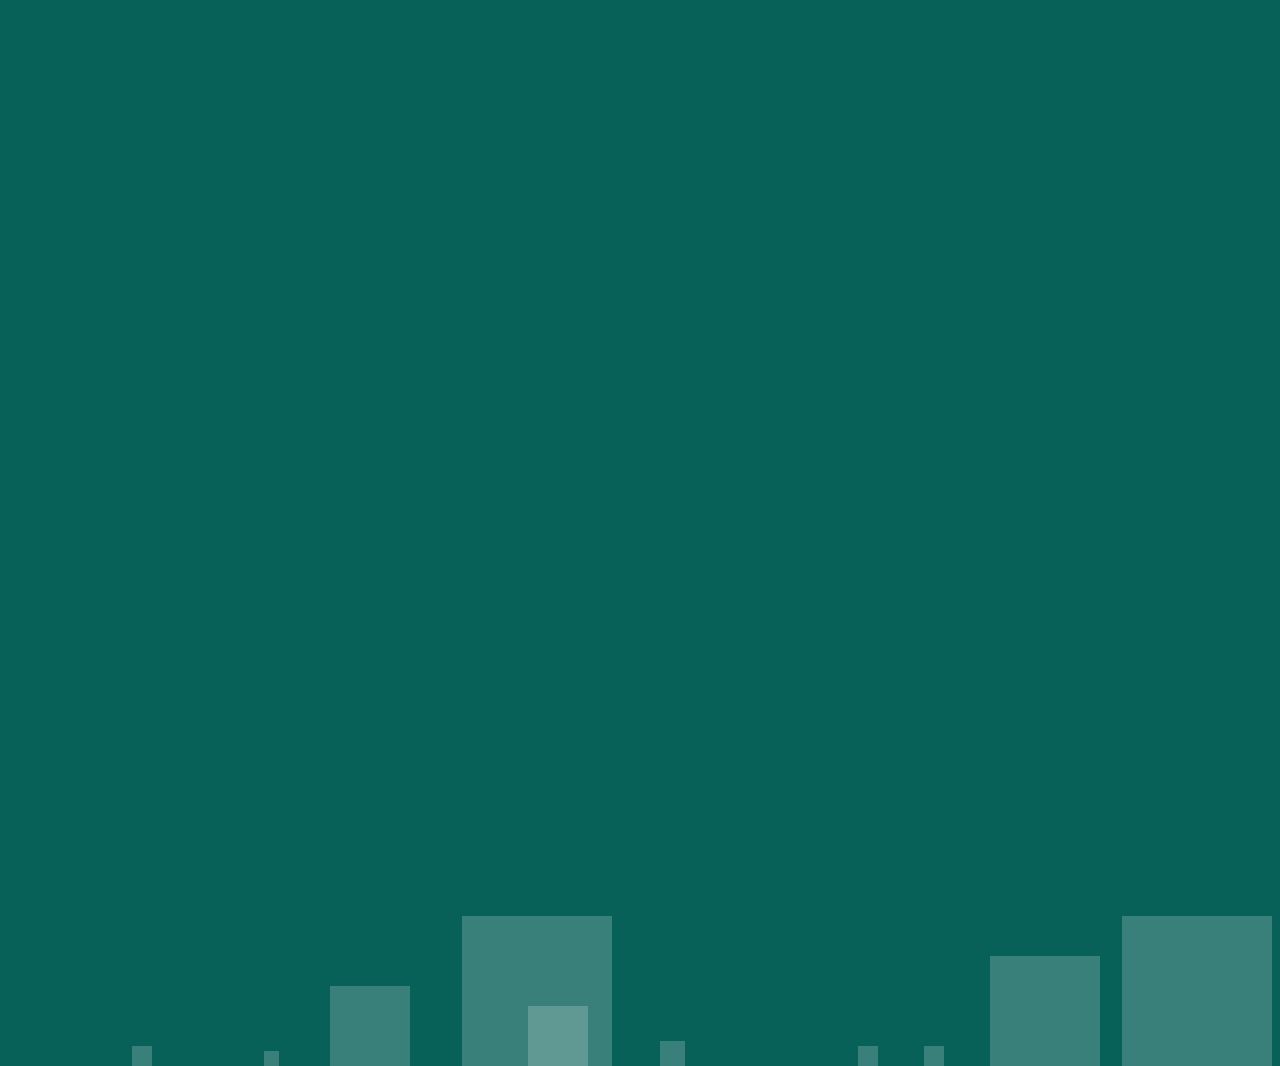
<file: bubleCss/index.html>
<!DOCTYPE html>
<html lang="en">
<head>
    <meta charset="UTF-8">
    <meta name="viewport" content="width=device-width, initial-scale=1.0">
    <meta http-equiv="X-UA-Compatible" content="ie=edge">
    <link rel="stylesheet" href="style.css">
    <title>Document</title>
</head>
<body>
    <ul class="bubbles">
        <li></li>
        <li></li>
        <li></li>
        <li></li>
        <li></li>
        <li></li>
        <li></li>
        <li></li>
        <li></li>
        <li></li>
    </ul>
</body>
</html>
</file>
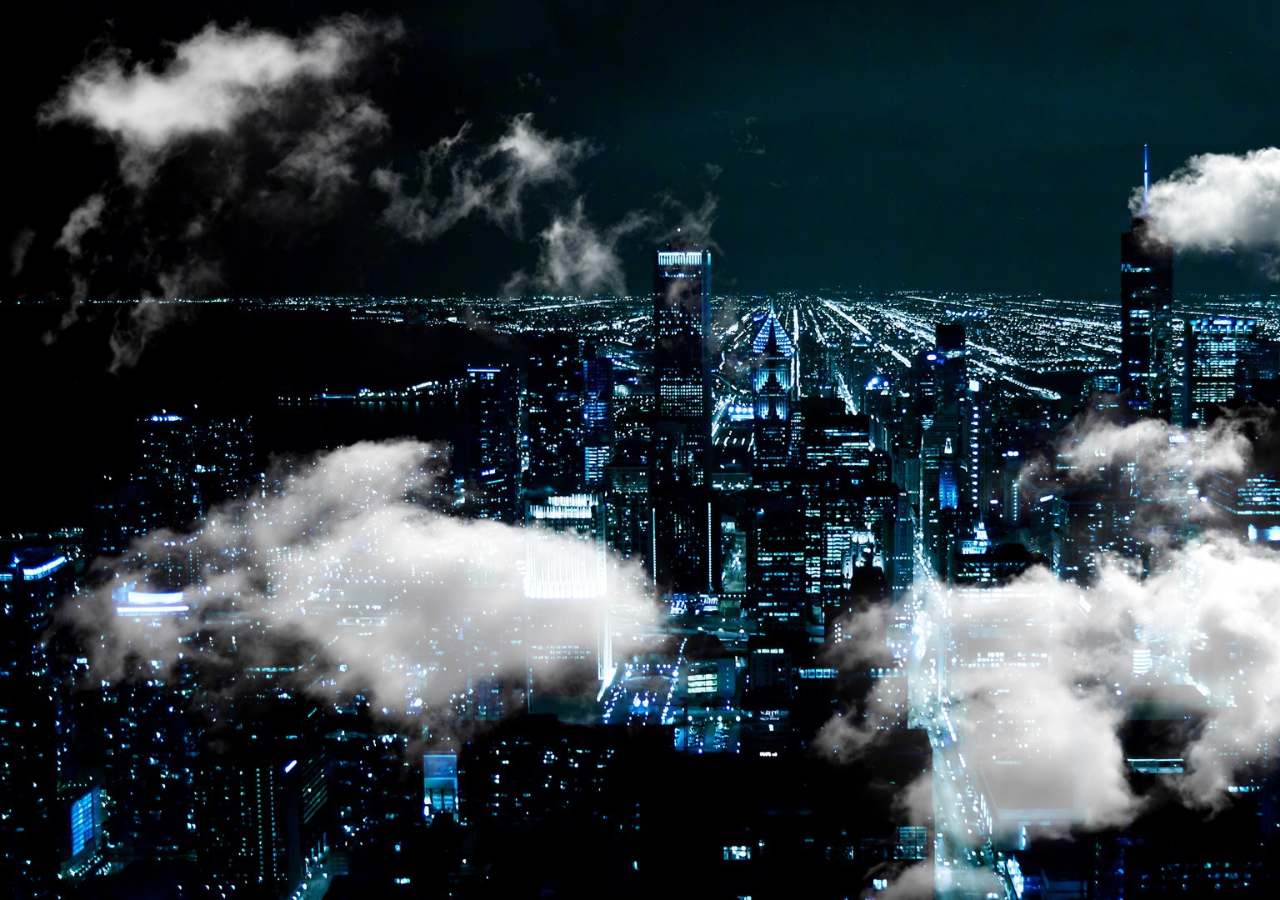
<file: cloudCss/index.html>
<!DOCTYPE html>
<html lang="en">
<head>
    <meta charset="UTF-8">
    <meta name="viewport" content="width=device-width, initial-scale=1.0">
    <meta http-equiv="X-UA-Compatible" content="ie=edge">
    <link rel="stylesheet" href="style.css">
    <title>Document</title>
</head>
<body>
    <div class="container">
        <div class="cloud"></div>
    </div>
</body>
</html>
</file>
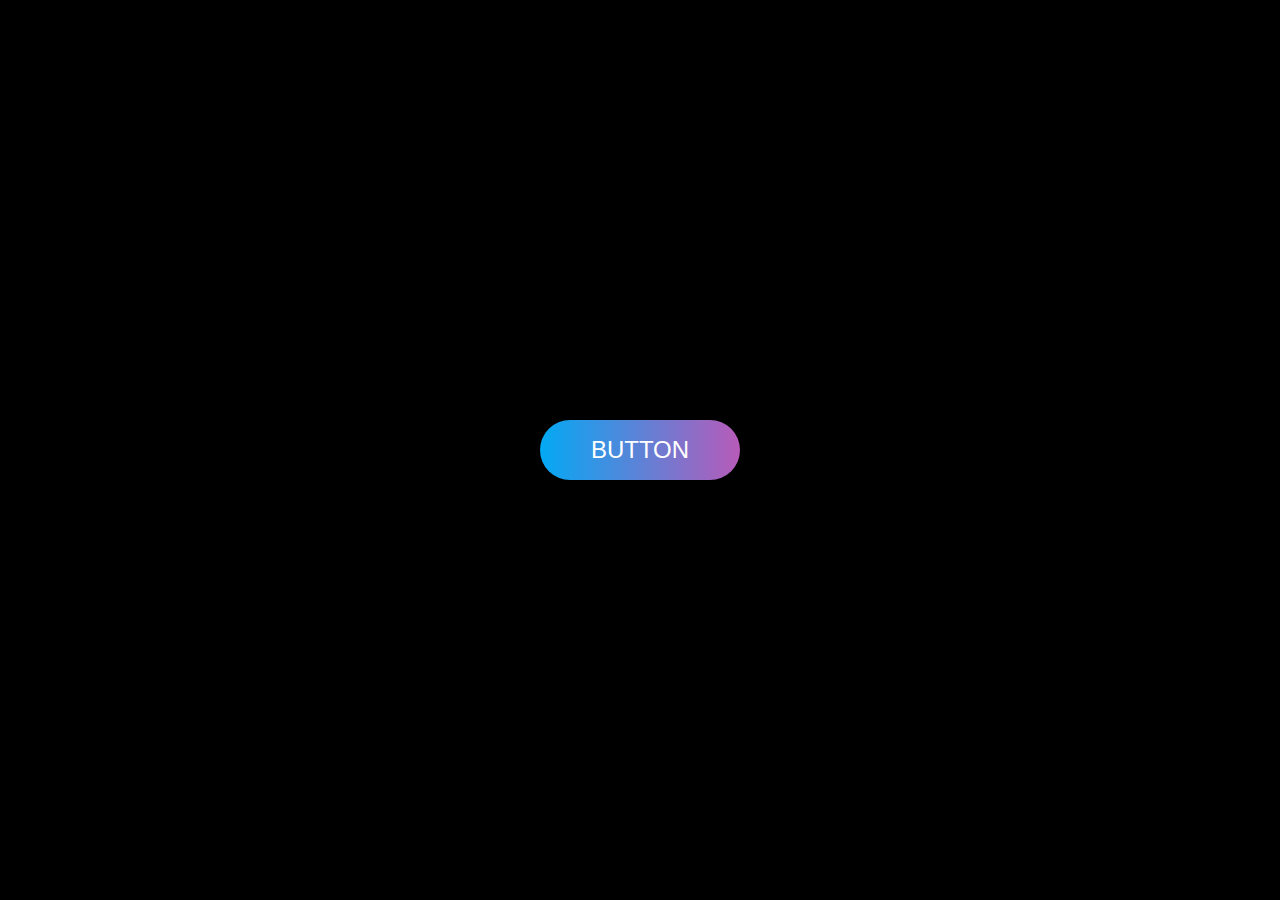
<file: cssButton/index.html>
<!DOCTYPE html>
<html lang="en">
<head>
    <meta charset="UTF-8">
    <meta name="viewport" content="width=device-width, initial-scale=1.0">
    <meta http-equiv="X-UA-Compatible" content="ie=edge">
    <link rel="stylesheet" href="style.css">
    <title>Document</title>
</head>
<body>
    <a href="#">BUTTON</a>
</body>
</html>
</file>
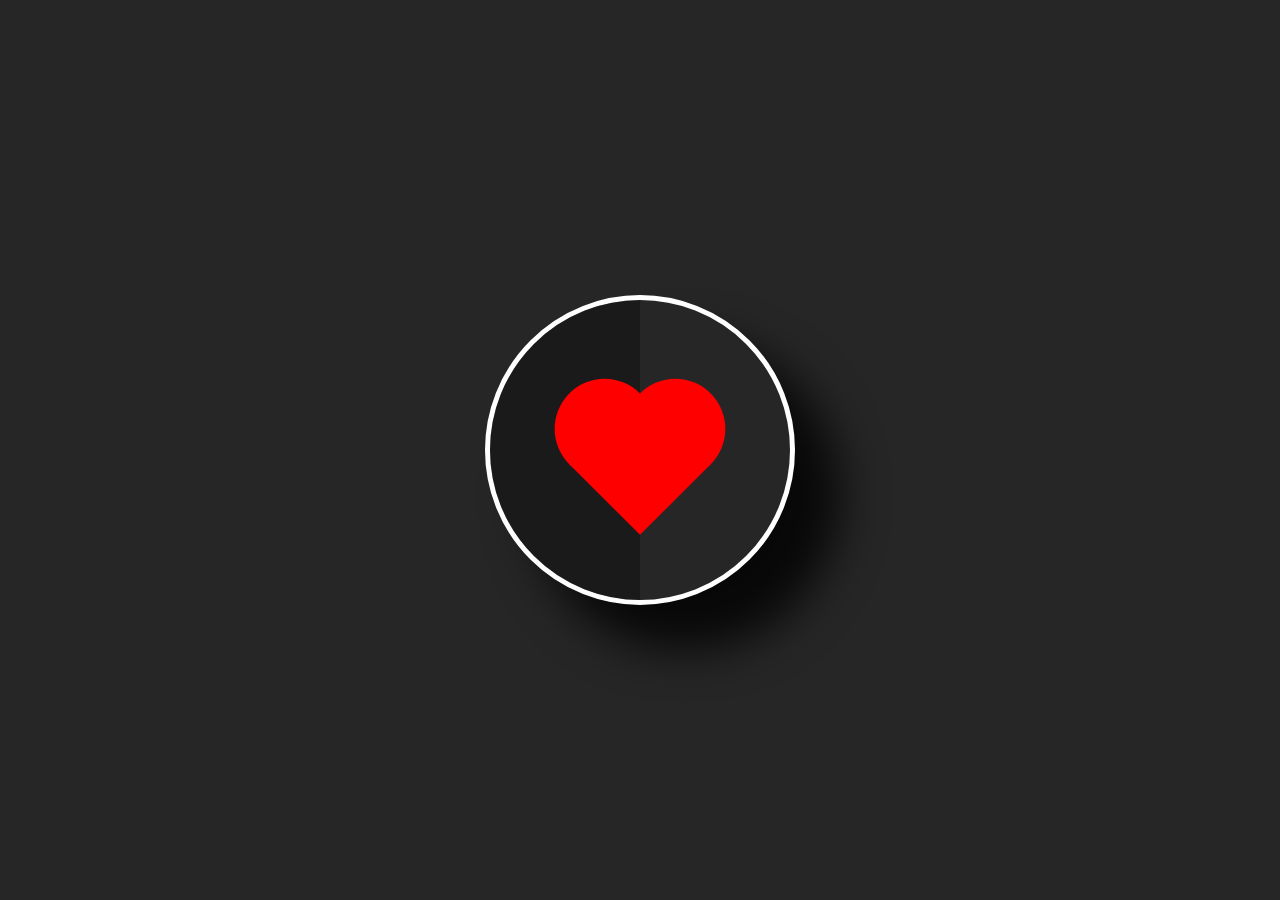
<file: heart/index.html>
<!DOCTYPE html>
<html lang="en">
<head>
    <meta charset="UTF-8">
    <meta name="viewport" content="width=device-width, initial-scale=1.0">
    <meta http-equiv="X-UA-Compatible" content="ie=edge">
    <link rel="stylesheet" href="style.css">
    <title>Document</title>
</head>
<body>
    <div class="center">
        <div class="heart"></div>
    </div>
</body>
</html>
</file>
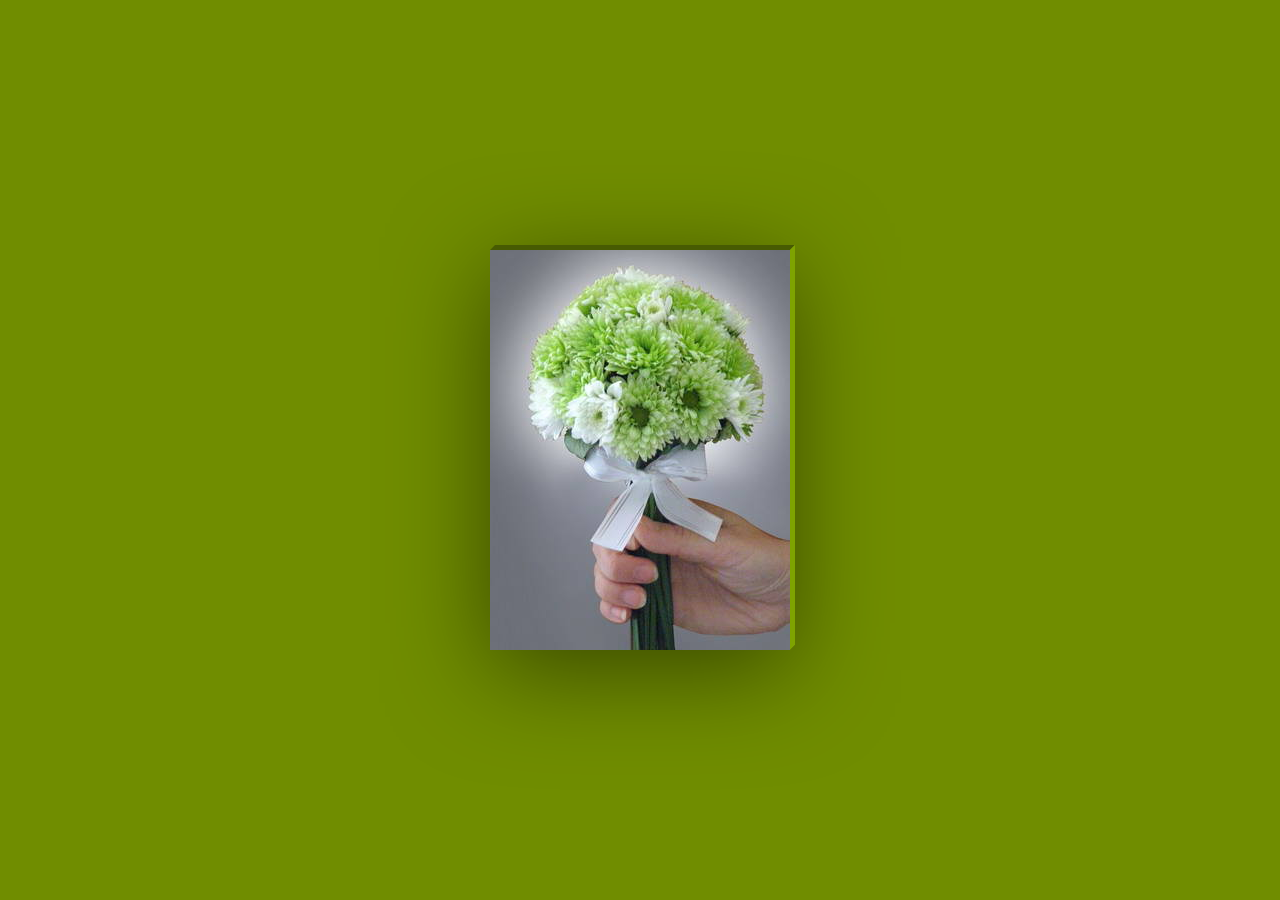
<file: postCard/index.html>
<!DOCTYPE html>
<html lang="ru">
<head>
    <meta charset="UTF-8">
    <meta name="viewport" content="width=device-width, initial-scale=1.0">
    <meta http-equiv="X-UA-Compatible" content="ie=edge">
    <link rel="stylesheet" href="css/style.css">
    <title>Document</title>
</head>
<body>
    <div class="card">
        <div class="imgBox">
            <img src="img/flovers.jpg">
        </div>
        <div class="details">
            <h2>Lorem, ipsum dolor.</h2>
            <p>Lorem, ipsum dolor sit amet consectetur adipisicing elit.
                 Accusamus sit dignissimos, fugit omnis eum veniam harum totam. 
                 Optio beatae illo ducimus aspernatur illum ea dignissimos voluptates delectus!
                  Distinctio, et eaque!</p>
        </div>
    </div>
</body>
</html>
</file>
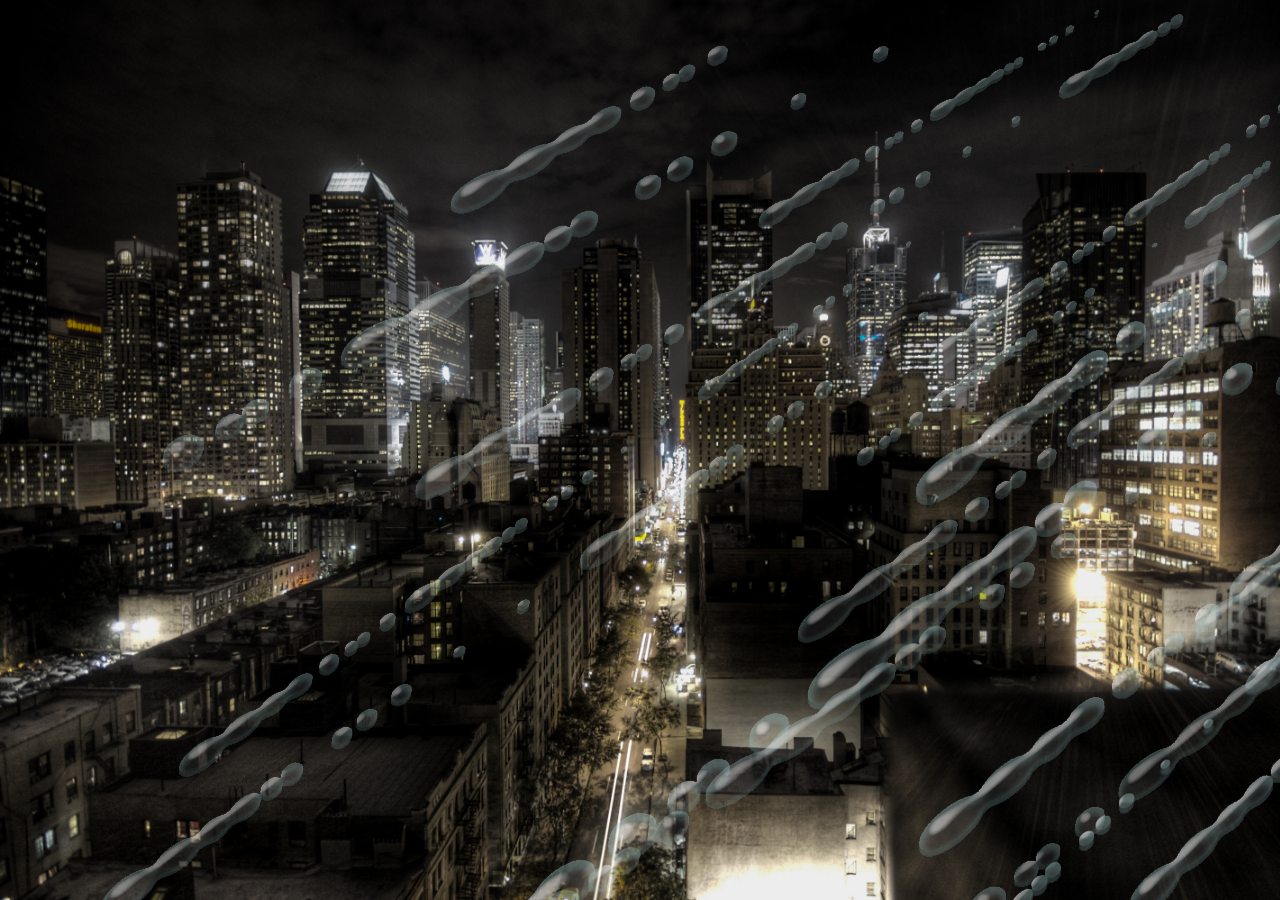
<file: rain/index.html>
<!DOCTYPE html>
<html lang="en">
<head>
    <meta charset="UTF-8">
    <meta name="viewport" content="width=device-width, initial-scale=1.0">
    <meta http-equiv="X-UA-Compatible" content="ie=edge">
    <link rel="stylesheet" href="style.css">
    <title>Document</title>
</head>
<body>
    <div class="rain"></div>
</body>
</html>
</file>
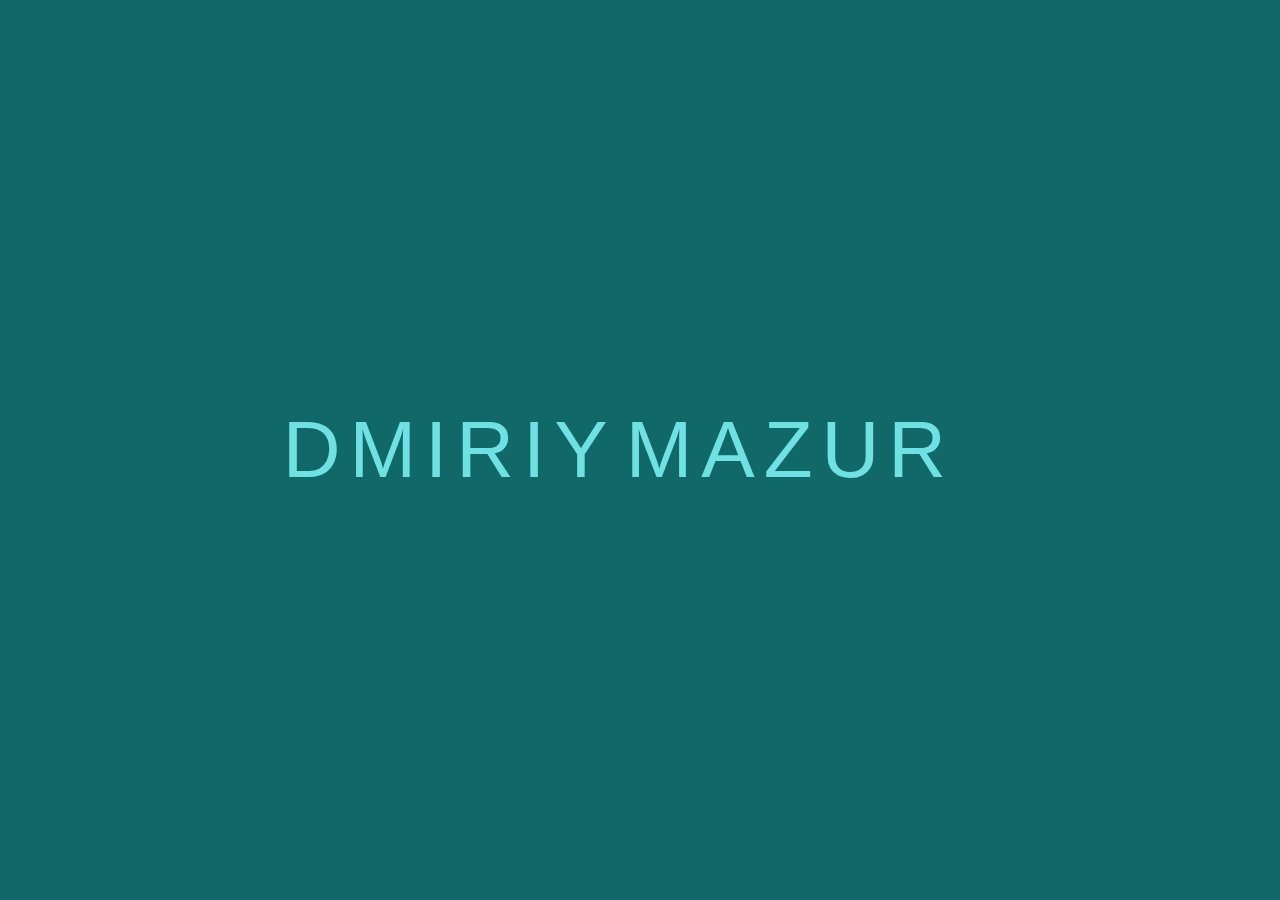
<file: textCss&js/index.html>
<!DOCTYPE html>
<html lang="ru">
<head>
    <meta charset="UTF-8">
    <meta name="viewport" content="width=device-width, initial-scale=1.0">
    <meta http-equiv="X-UA-Compatible" content="ie=edge">
    <link rel="stylesheet" href="style.css">
    <title>Document</title>
</head>
<body>
    <ul class="text-animation hidden">
        <li>D</li>
        <li>M</li>
        <li>I</li>
        <li>R</li>
        <li>I</li>
        <li>Y</li>
        <li></li>
        <li>M</li>
        <li>A</li>
        <li>Z</li>
        <li>U</li>
        <li>R</li>
    </ul>

    <script src="main.js"></script>
</body>
</html>
</file>
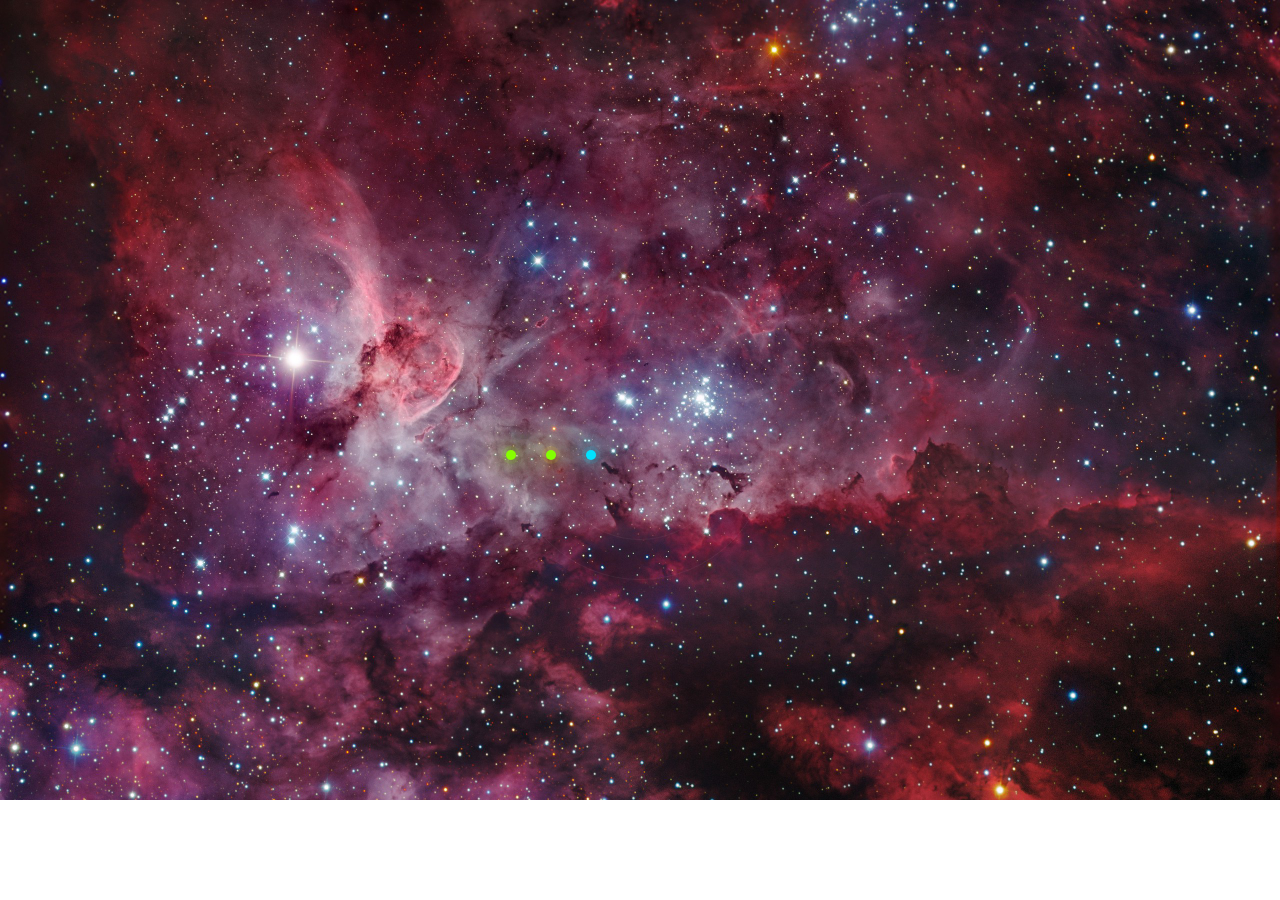
<file: thePlanets/index.html>
<!DOCTYPE html>
<html lang="en">
<head>
    <meta charset="UTF-8">
    <meta name="viewport" content="width=device-width, initial-scale=1.0">
    <meta http-equiv="X-UA-Compatible" content="ie=edge">
    <link rel="stylesheet" href="style.css">
    <title>Document</title>
</head>
<body>
    <div class="glowing">
        <span></span>
        <span></span>
        <span></span>
    </div>
</body>
</html>
</file>
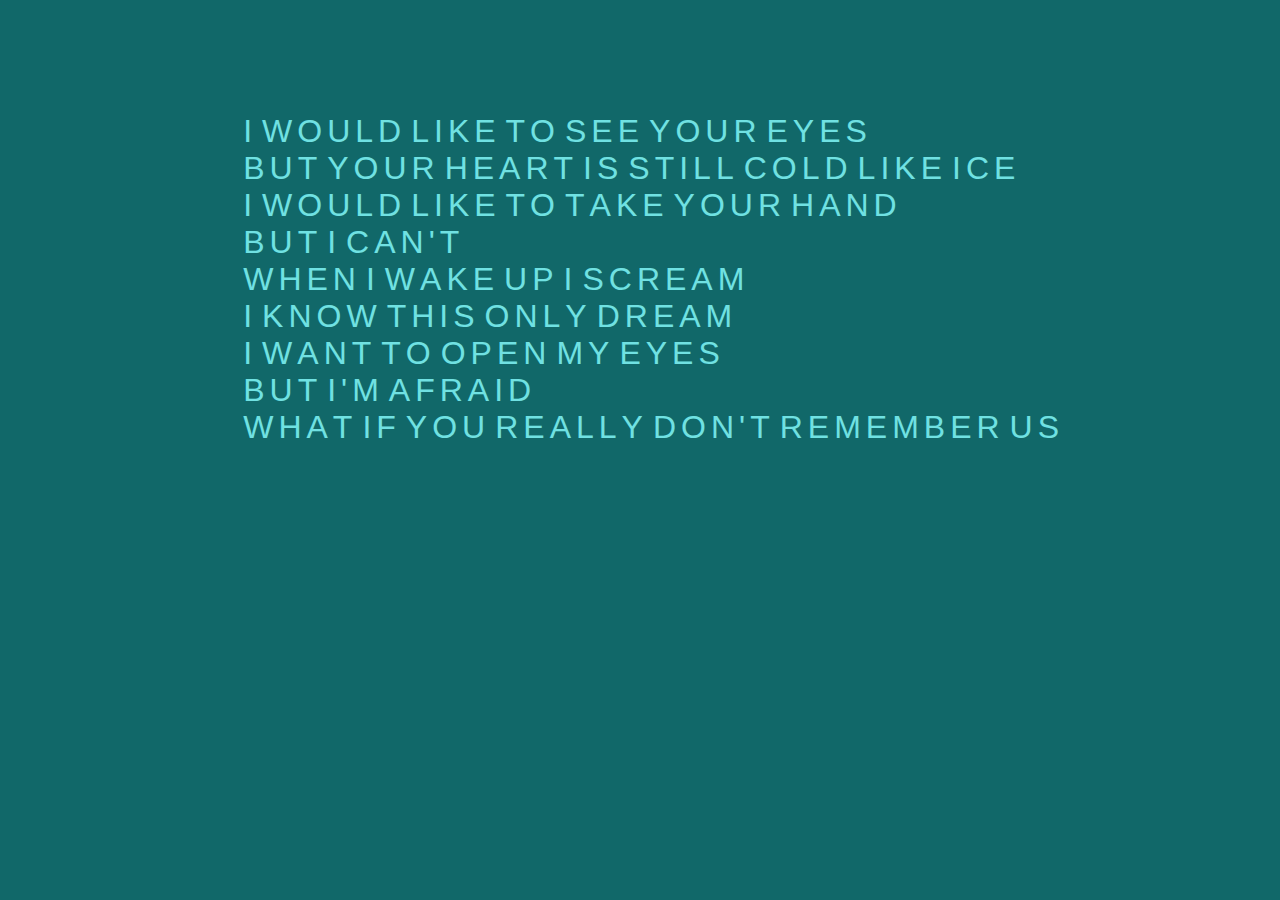
<file: verse/index.html>
<!DOCTYPE html>
<html lang="ru">
<head>
    <meta charset="UTF-8">
    <meta name="viewport" content="width=device-width, initial-scale=1.0">
    <meta http-equiv="X-UA-Compatible" content="ie=edge">
    <link rel="stylesheet" href="style.css">
    <title>Document</title>
</head>
<body>
    <ul id="animationText" class="text-animation hidden">
        
    </ul>

    <script src="main.js"></script>
</body>
</html>
</file>
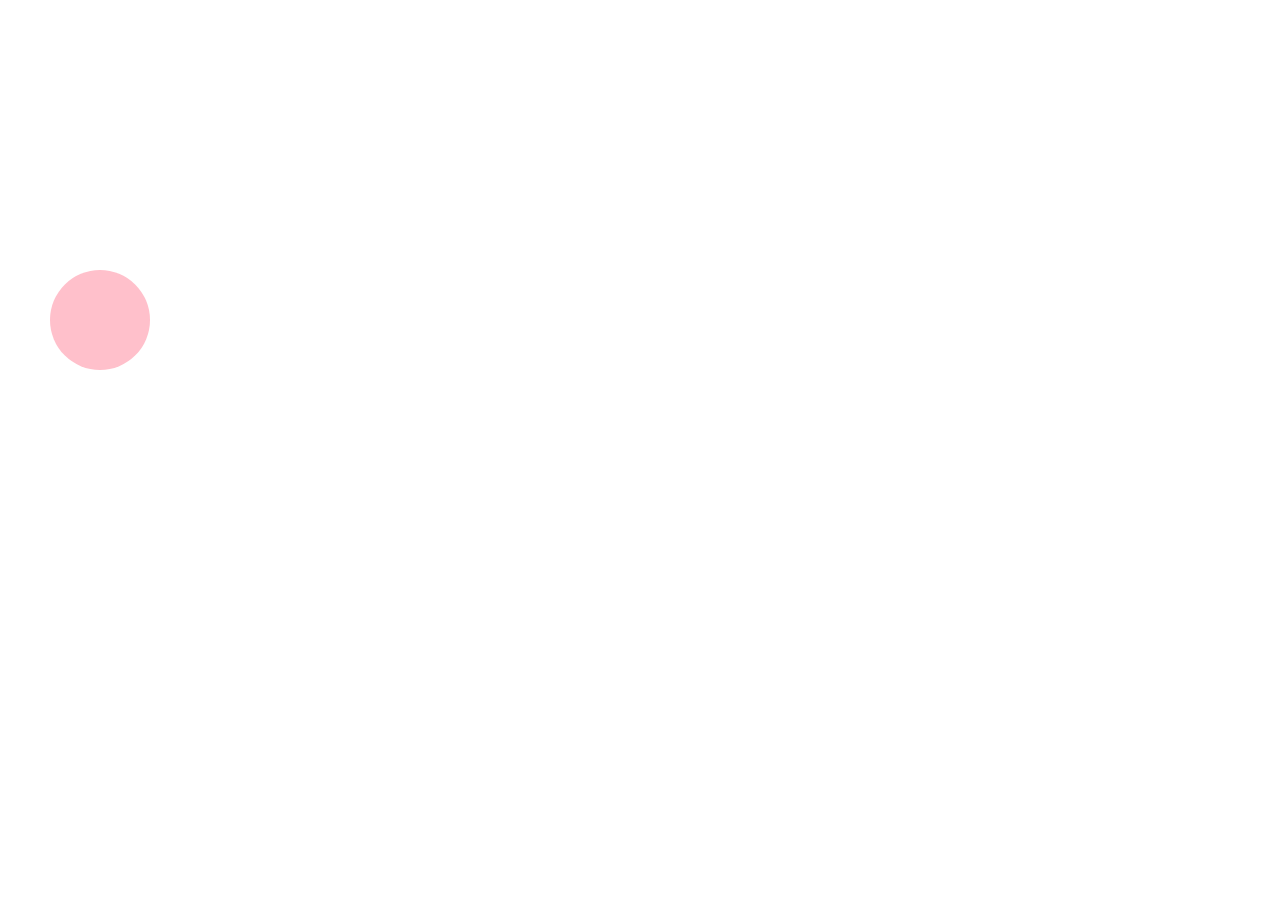
<file: animationJs/animJs/index.html>
<!DOCTYPE html>
<html lang="en">
<head>
    <meta charset="UTF-8">
    <meta name="viewport" content="width=device-width, initial-scale=1.0">
    <meta http-equiv="X-UA-Compatible" content="ie=edge">
    <link rel="stylesheet" href="style.css">
    <title>Document</title>
</head>
<body>
    <div id="circle"></div>
    <script src="main.js"></script>
</body>
</html>
</file>
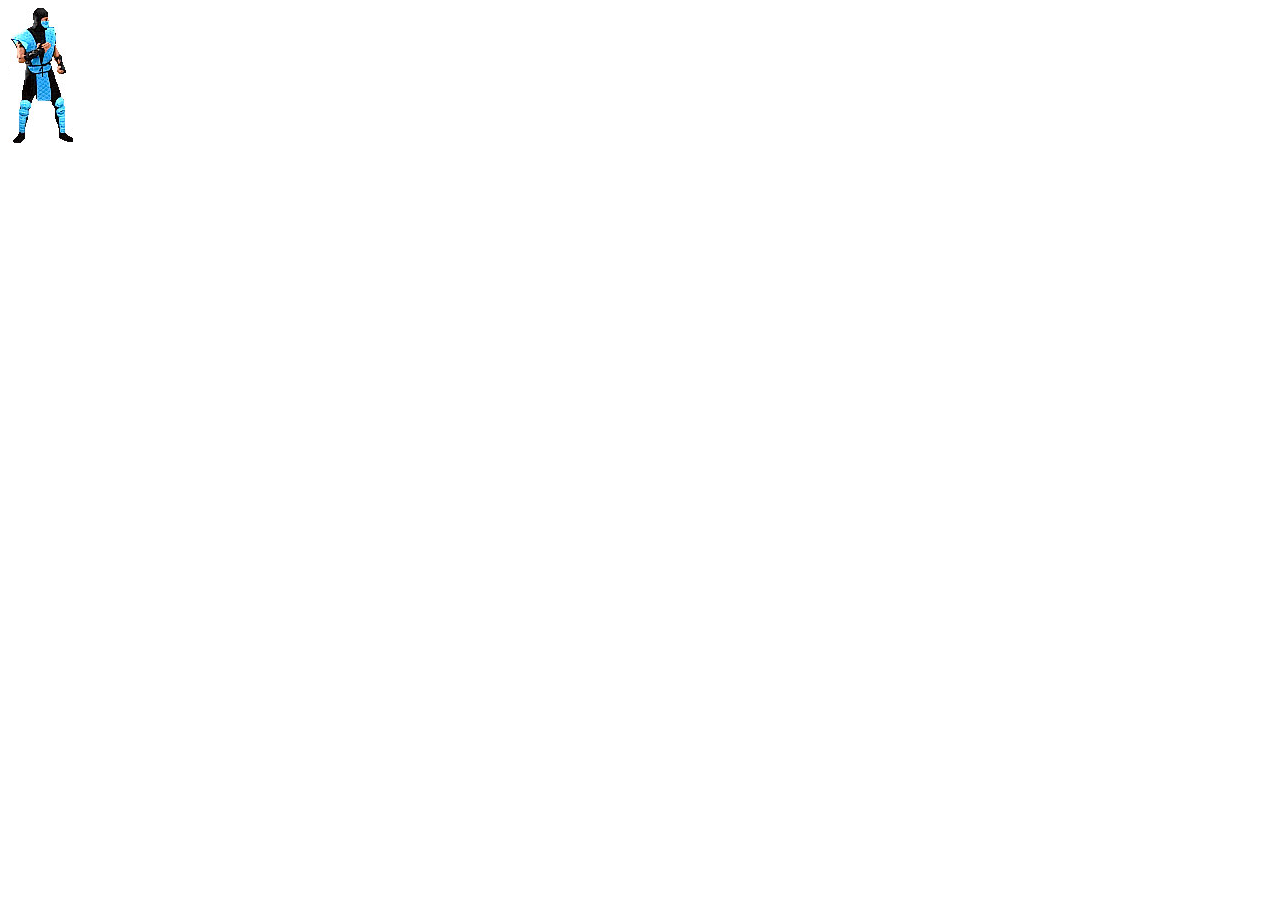
<file: animationJs/sprite js/animtion.html>
<!DOCTYPE html>
<html lang="en">
<head>
	<meta charset="UTF-8">
	<meta name="viewport" content="width=device-width, initial-scale=1.0">
	<meta http-equiv="X-UA-Compatible" content="ie=edge">
	<link rel="stylesheet" href="style.css">
	<title>Document</title>
</head>
<body>
		<div id="mk"></div>
		<script src="main.js"></script>
</body>
</html>
</file>
<file: bubleCss/style.css>
body{
    margin: 0;
    padding: 0;
    background: #086159;
    width: 100%;
    height: 100%;
    overflow: hidden;
}
.bubbles{
    position: absolute;
    top: 0;
    left: 0;
    width: 100%;
    height: 100%;
}
.bubbles li {
    position: absolute;
    list-style: none;
    display: block;
    width: 20px;
    height: 20px;
    background: rgba(255,255,255,.2);
    animation: animate 25s linear infinite;
    bottom: -150px;
}
.bubbles li:nth-child(1){
    left: 25%;
    width: 80px;
    height: 80px;
    animation-delay: 0;
}
.bubbles li:nth-child(2){
    left: 10%;
    width: 20px;
    height: 20px;
    animation-delay: 2s;
    animation-duration: 12s;
} 
.bubbles li:nth-child(3){
    left: 70%;
    width: 20px;
    height: 20px;
    animation-delay: 4s;
} 
.bubbles li:nth-child(4){
    left: 40%;
    width: 60px;
    height: 60px;
    animation-delay: 0s;
    animation-duration: 18s;
} 
.bubbles li:nth-child(5){
    left: 65%;
    width: 20px;
    height: 20px;
    animation-delay: 0s;
} 
.bubbles li:nth-child(6){
    left: 75%;
    width: 110px;
    height: 110px;
    animation-delay: 3s;
} 
.bubbles li:nth-child(7){
    left: 35%;
    width: 150px;
    height: 150px;
    animation-delay: 7s;
} 
.bubbles li:nth-child(8){
    left: 50%;
    width: 25px;
    height: 25px;
    animation-delay: 15s;
    animation-duration: 45s;
} 
.bubbles li:nth-child(9){
    left: 20%;
    width: 15px;
    height: 15px;
    animation-delay: 2s;
    animation-duration: 35s;
} 
.bubbles li:nth-child(10){
    left: 85%;
    width: 150px;
    height: 150px;
    animation-delay: 0s;
    animation-duration: 11s;
} 
@keyframes animate{
    0%{
        transform: translateY(0)  rotate(0deg);
        opacity: 1;
        border-radius: 0;
    }
    100%{
        transform: translateY(-1000px)  rotate(720deg);
        opacity: 0;
        border-radius: 50%;
    }
}
</file>
<file: cloudCss/style.css>
body{
    margin: 0;
    padding: 0;
}
.container{
    position: absolute;
    top: 0;
    left: 0;
    width: 100%;
    height: 100vh;
    background:url(./img/57d45acde89f71571582b481.jpg);
    background-size: cover;
}
.cloud{
    position: absolute;
    top: 0;
    left: 0;
    width: 100%;
    height: 100%;
    background: url(./img/Clouds-PNG-Pic.png);
    animation: animate 60s linear infinite;
}
@keyframes animate{
    0%{
        background-position: 0px;
    }
    100%{
        background-position: -2313px;
    }
}
</file>
<file: cssButton/style.css>
body{
    margin: 0;
    padding: 0;
    background: #000;
}
a{
    position: absolute;
    top: 50%;
    left: 50%;
    transform: translate(-50%,-50%);
    width: 200px;
    height: 60px;
    text-align: center;
    line-height: 60px;
    color: #ffffff;
    font-size: 24px;
    transform: uppercase;
    text-decoration: none;
    font-family: sans-serif;
    box-sizing: border-box;
    background: linear-gradient(90deg, #03a9f4, #f441a5, #ffeb3b, #03a9f4);
    background-size: 400%;
    border-radius: 30px;
    z-index: 1;
}
 a:hover {
    animation: animate 8s linear infinite;
}
@keyframes animate {
    0%{
        background-position: 0%;
    }
    100%{
        background-position: 400%;
    }

}
a::before{
    content: '';
    position: absolute;
    top: -5px;
    left: -5px;
    right: -5px;
    bottom: -5px;
    z-index: -1;
    background: linear-gradient(90deg, #03a9f4, #f441a5, #ffeb3b, #03a9f4);
    background-size: 400%;
    border-radius: 40px;
    opacity: 0;
    transition: 0.5s;
}
a:hover::before{
    filter: blur(20px);
    opacity: 1;
    animation: animate 8s linear infinite;
}
</file>
<file: heart/style.css>
body{
    margin: 0;
    padding: 0;
    background: #262626;
}
.center{
    position: absolute;
    top: 50%;
    left: 50%;
    transform: translate(-50%,-50%);
    padding: 100px;
    background: #262626;
    border: 5px solid #fff;
    border-radius: 50%;
    box-shadow: 45px 45px 45px rgba(0, 0, 0, .8);
    z-index: 1;
    overflow: hidden;
}
.center::before{
    content: '';
    position:absolute;
    top: 0;
    left: -50%;
    width: 100%;
    height: 100%;
    background: rgba(0,0,0,.3);
}
.heart{
    position: relative;
    width: 100px;
    height: 100px;
    background: #f00;
    transform: rotate(45deg) translate(10px, 10px);
    animation: animate 1s linear infinite;
}
.heart::before{
    content: '';
    width: 100%;
    height: 100%;
    background: #f00;
    position: absolute;
    top: -50%;
    left: 0;
    border-radius: 50%;
}
.heart::after{
    content: '';
    width: 100%;
    height: 100%;
    background: #f00;
    position: absolute;
    bottom: 0;
    right: 50%;
    border-radius: 50%;
}
@keyframes animate{
    0%{
        transform: rotate(45deg) translate( 10px, 10px ) scale(1);
    }
    25%{
        transform: rotate(45deg) translate( 10px, 10px ) scale(1);
    }
    30%{
        transform: rotate(45deg) translate( 10px, 10px ) scale(1.4);
    }
    50%{
        transform: rotate(45deg) translate( 10px, 10px ) scale(1.2);
    }
    70%{
        transform: rotate(45deg) translate( 10px, 10px ) scale(1.4);
    }
    90%{
        transform: rotate(45deg) translate( 10px, 10px ) scale(1);
    }
    100%{
        transform: rotate(45deg) translate( 10px, 10px ) scale(1);
    }
}
</file>
<file: postCard/css/style.css>
body{
    margin: 0;
    padding: 0;
    background: #708d00;
}
.card{
    position: absolute;
    top: 50%;
    left: 50%;
    width: 300px;
    height: 400px;
    background: #fff;
    transform-style: preserve-3d;
    transform: translate(-50%,-50%) perspective(2000px);
    box-shadow: inset 300px 0 50px rgba(0,0,0,.5), 0 20px 100px rgba(0,0,0,.5);
    transition: 1s;
}
.card:hover{
    transform: translate(-50%, -50%) perspective(2000px) rotate(-10deg);
    box-shadow: inset 20px 0 50px rgba(0,0,0,.5), 0 10px 100px rgba(0,0,0,.5);
}
.card::before{
    content: '';
    position: absolute;
    top: -5px;
    left: 0;
    width: 100%;
    height: 5px;
    background: #475b02;
    transform-origin: bottom;
    transform: skewX(-45deg);
}
.card::after{
    content: '';
    position: absolute;
    top: 0;
    right: -5px;
    width: 5px;
    height: 100%;
    background: #7EA301;
    transform-origin: left;
    transform: skewY(-45deg);

}
.card .imgBox{
    width: 100%;
    height: 100%;
    position: relative;
    transform-origin: left;
    z-index: 1;
    transition: 1s cubic-bezier(.15,1.7,.84,.58);
}
.card:hover .imgBox{
    transform: rotateY(-135deg);
}
.card .details{
    text-align: center;
    position: absolute;
    top: 0;
    left: 0;
    box-sizing: border-box;
    padding: 20px;
    z-index: -1;
}
</file>
<file: rain/style.css>
body{
    margin: 0;
    padding: 0;
    background: url(img/NewYorkCity.jpg);
    background-size: cover;
    background-repeat: no-repeat;
}
.rain{
    height: 100vh;
    background: url(img/rain_2.png);
    animation: rain .8s linear infinite;
}
.rain::before{
    content: '';
    position: absolute;
    width: 100%;
    height: 100%;
    background: #fff;
    animation: lighting 4s linear infinite;
    opacity: 0;
}
@keyframes rain{
    0%{
        background-position: 0% 100%;

    }
    100%{
        background-position: 100% 0%;
        
    }
}
@keyframes lighting {
    0%{
        opacity: 0;
    }
    10%{
        opacity: 0;
    }
    11%{
        opacity: 1;
    }
    14%{
        opacity: 0;
    }
    20%{
        opacity: 0;
    }
    21%{
        opacity: 1;
    }
    24%{
        opacity: 0;
    }
    104%{
        opacity: 0;
    }
}
</file>
<file: textCss&js/style.css>
*{
    margin: 0;
    padding: 0;

}
body{
    background-color: rgb(17, 104, 105);
}
.text-animation{
    list-style: none;
    position: absolute;
    left: 48%;
    top: 50%;
    transform: translateX(-50%) translateY(-50%);
}
.text-animation li {
    display: inline-block;
    margin-right: 5px;
    font-family: sans-serif;
    font-weight: 300;
    font-size: 5em;
    color: #70e1e2;
    transition: all 3.5s ease;
}
.text-animation li:last-child{
    margin-right: 0;
}
.text-animation.hidden{
    opacity: 0;
}
.text-animation.hidden li:nth-child(1){transform: translateX(-200px) translateY(-200px);}
.text-animation.hidden li:nth-child(2){transform: translateX(20px) translateY(100px);}
.text-animation.hidden li:nth-child(3){transform: translateX(-150px) translateY(-80px);}
.text-animation.hidden li:nth-child(4){transform: translateX(10px) translateY(-200px);}
.text-animation.hidden li:nth-child(5){transform: translateX(-300px) translateY(200px);}
.text-animation.hidden li:nth-child(6){transform: translateX(20px) translateY(-20px);}
.text-animation.hidden li:nth-child(7){transform: translateX(30px) translateY(200px);}
.text-animation.hidden li:nth-child(8){transform: translateX(-200px) translateY(-200px);}
.text-animation.hidden li:nth-child(9){transform: translateX(20px) translateY(100px);}
.text-animation.hidden li:nth-child(10){transform: translateX(-150px) translateY(80px);}
.text-animation.hidden li:nth-child(11){transform: translateX(10px) translateY(-200px);}
.text-animation.hidden li:nth-child(12){transform: translateX(-200px) translateY(200px);}
</file>
<file: thePlanets/style.css>
body{
    margin: 0;
    padding: 0;
    background: url(EMH.jpeg);
    background-size: cover;
    background-repeat: no-repeat;
}
.glowing{
    position: absolute;
    top:50%;
    left: 50%;
    transform: translate(-50%, -50%);
    width: 260px;
    height: 260px;
}
.glowing span {
    position: absolute;
    border-radius: 50%;
    box-sizing: border-box;
}
.glowing span::before{
    content: '';
    position: absolute;
    top: 50%;
    left: -5px;
    width: 10px;
    height: 10px;
    background: #ff0;
    border-radius: 50%;

}
.glowing span:nth-child(1){
    top: 0;
    left: 0;
    right: 0;
    bottom: 0;
    border: 1px solid rgba(255,255,255,.05); 
    animation: animate 4s linear infinite;
}
.glowing span:nth-child(1)::before{
    background: rgba(134,255,0,1);
    box-shadow: 0 0 20px rgba(134,255,0,1),
                0 0 40px rgba(134,255,0,1),
                0 0 60px rgba(134,255,0,1),
                0 0 80px rgba(134,255,0,1),
                0 0 0 4px rgba(134,255,0,.1);

}
.glowing span:nth-child(2){
    top: 40px;
    left: 40px;
    right: 40px;
    bottom: 40px;
    border: 1px solid rgba(255,255,255,.05); 
    animation: animate-revers 3s linear infinite;
}
.glowing span:nth-child(2)::before{
    background: rgba(134,255,0,1);
    box-shadow: 0 0 20px rgba(255,214,0,1),
                0 0 40px rgba(255,214,0,1),
                0 0 60px rgba(255,214,0,1),
                0 0 80px rgba(255,214,0,1),
                0 0 0 4px rgba(255,214,0,.1);

}
.glowing span:nth-child(3){
    top: 80px;
    left: 80px;
    right: 80px;
    bottom: 80px;
    border: 1px solid rgba(255,255,255,.05); 
    animation: animate 2s linear infinite;
}
.glowing span:nth-child(3)::before{
    background: rgba(0,226,255,1);
    box-shadow: 0 0 20px rgba(0,226,255,1),
                0 0 40px rgba(0,226,255,1),
                0 0 60px rgba(0,226,255,1),
                0 0 80px rgba(0,226,255,1),
                0 0 0 4px rgba(0,226,255,.1);

}
@keyframes animate {
    0%{
        transform: rotate(0deg);
    }
    100%{
        transform: rotate(360deg);
    }
}
@keyframes animate-revers {
    0%{
        transform: rotate(360deg);
    }
    100%{
        transform: rotate(0deg);
    }
}
</file>
<file: verse/style.css>
*{
    margin: 0;
    padding: 0;

}
body{
    background-color: rgb(17, 104, 105);
}
.text-animation{
    width: 70%;
    list-style: none;
    position: absolute;
    left: 54%;
    top: 20%;
    transform: translateX(-50%) translateY(-20%);
}
.text-animation li {
    display: inline-block;
    margin-right: 5px;
    font-family: sans-serif;
    font-weight: 300;
    font-size: 2em;
    color: #70e1e2;
    transition: all 3.5s ease;
}
.text-animation li:last-child{
    margin-right: 0;
}
</file>
<file: animationJs/animJs/style.css>
#circle{
    background: pink;
    height: 100px;
    left: 50px;
    position: absolute;
    top: 50px;
    width: 100px;
    border-radius: 50%;
}
</file>
<file: animationJs/sprite js/style.css>
body{
	background-color: white;
}
</file>
